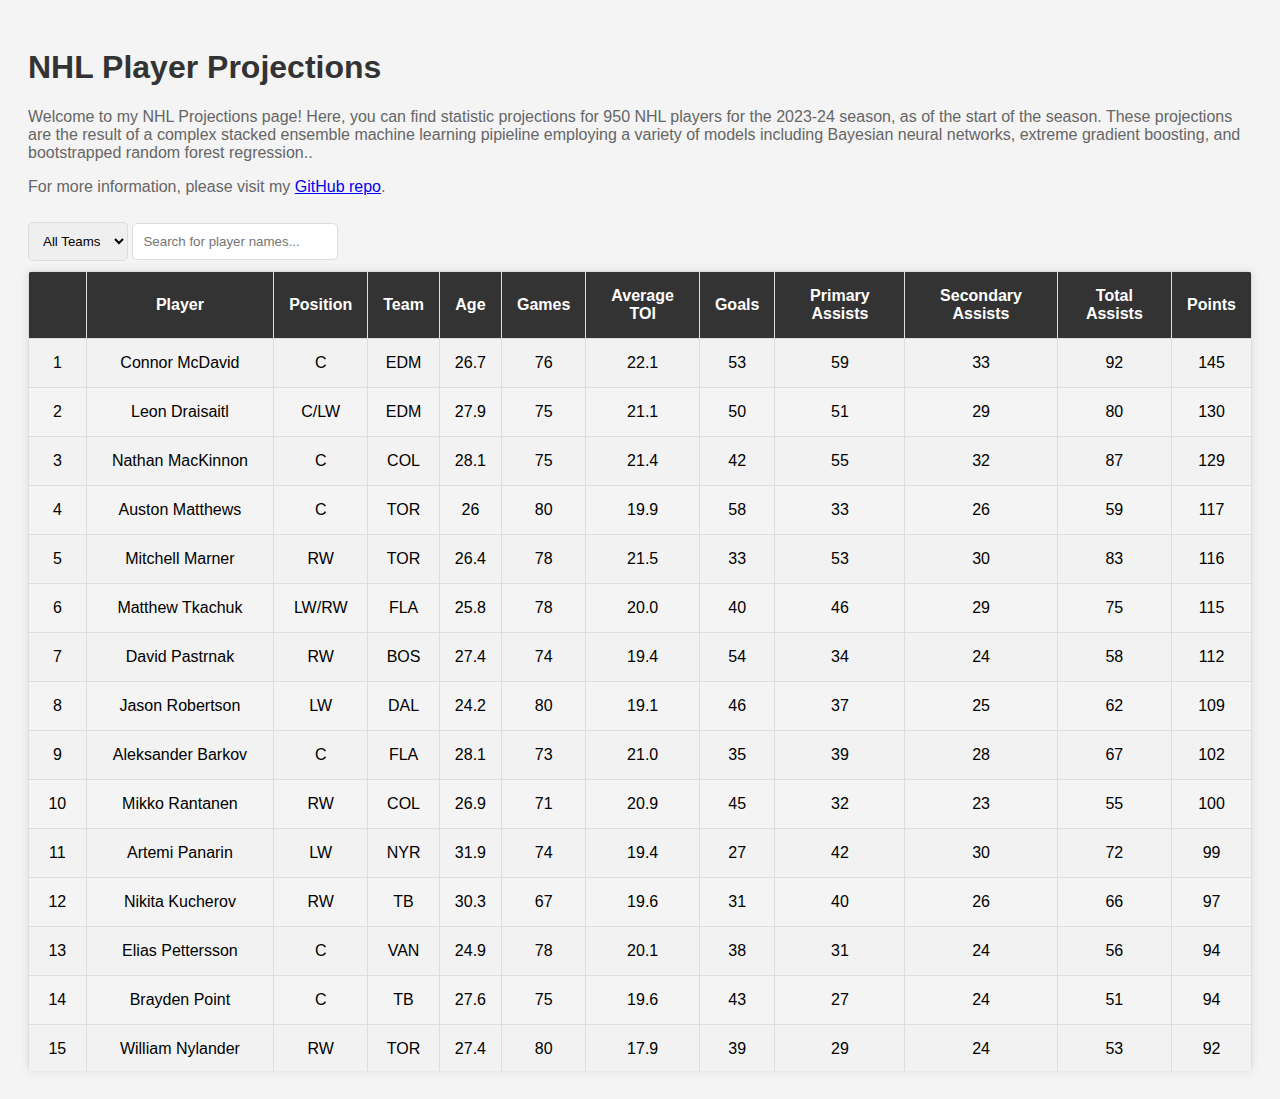
<file: docs/index.html>
<!DOCTYPE html>
<html lang="en">
<head>
    <meta charset="UTF-8">
    <meta name="viewport" content="width=device-width, initial-scale=1.0">
    <title>NHL Projections</title>
    <link rel="stylesheet" href="style.css">
</head>
<body>
    <h1>NHL Player Projections</h1>

    <p>Welcome to my NHL Projections page! Here, you can find statistic projections for 950 NHL players for the 2023-24 season, as of the start of the season. These projections are the result of a complex stacked ensemble machine learning pipieline employing a variety of models including Bayesian neural networks, extreme gradient boosting, and bootstrapped random forest regression..</p>

    <p>For more information, please visit my <a href="https://github.com/andrewderango/NHL-Projections-2023">GitHub repo</a>.</p>

    <select id="teamFilter" onchange="searchTable()">
        <option value="">All Teams</option>
        <!-- Teams will be added here by loadCSV -->
    </select>

    <input type="text" id="searchInput" onkeyup="searchTable()" placeholder="Search for player names...">
    
    <div class="table-container">
        <table id="csvTable"></table>
    </div>

    <script src="script.js"></script>
</body>
</html>
</file>
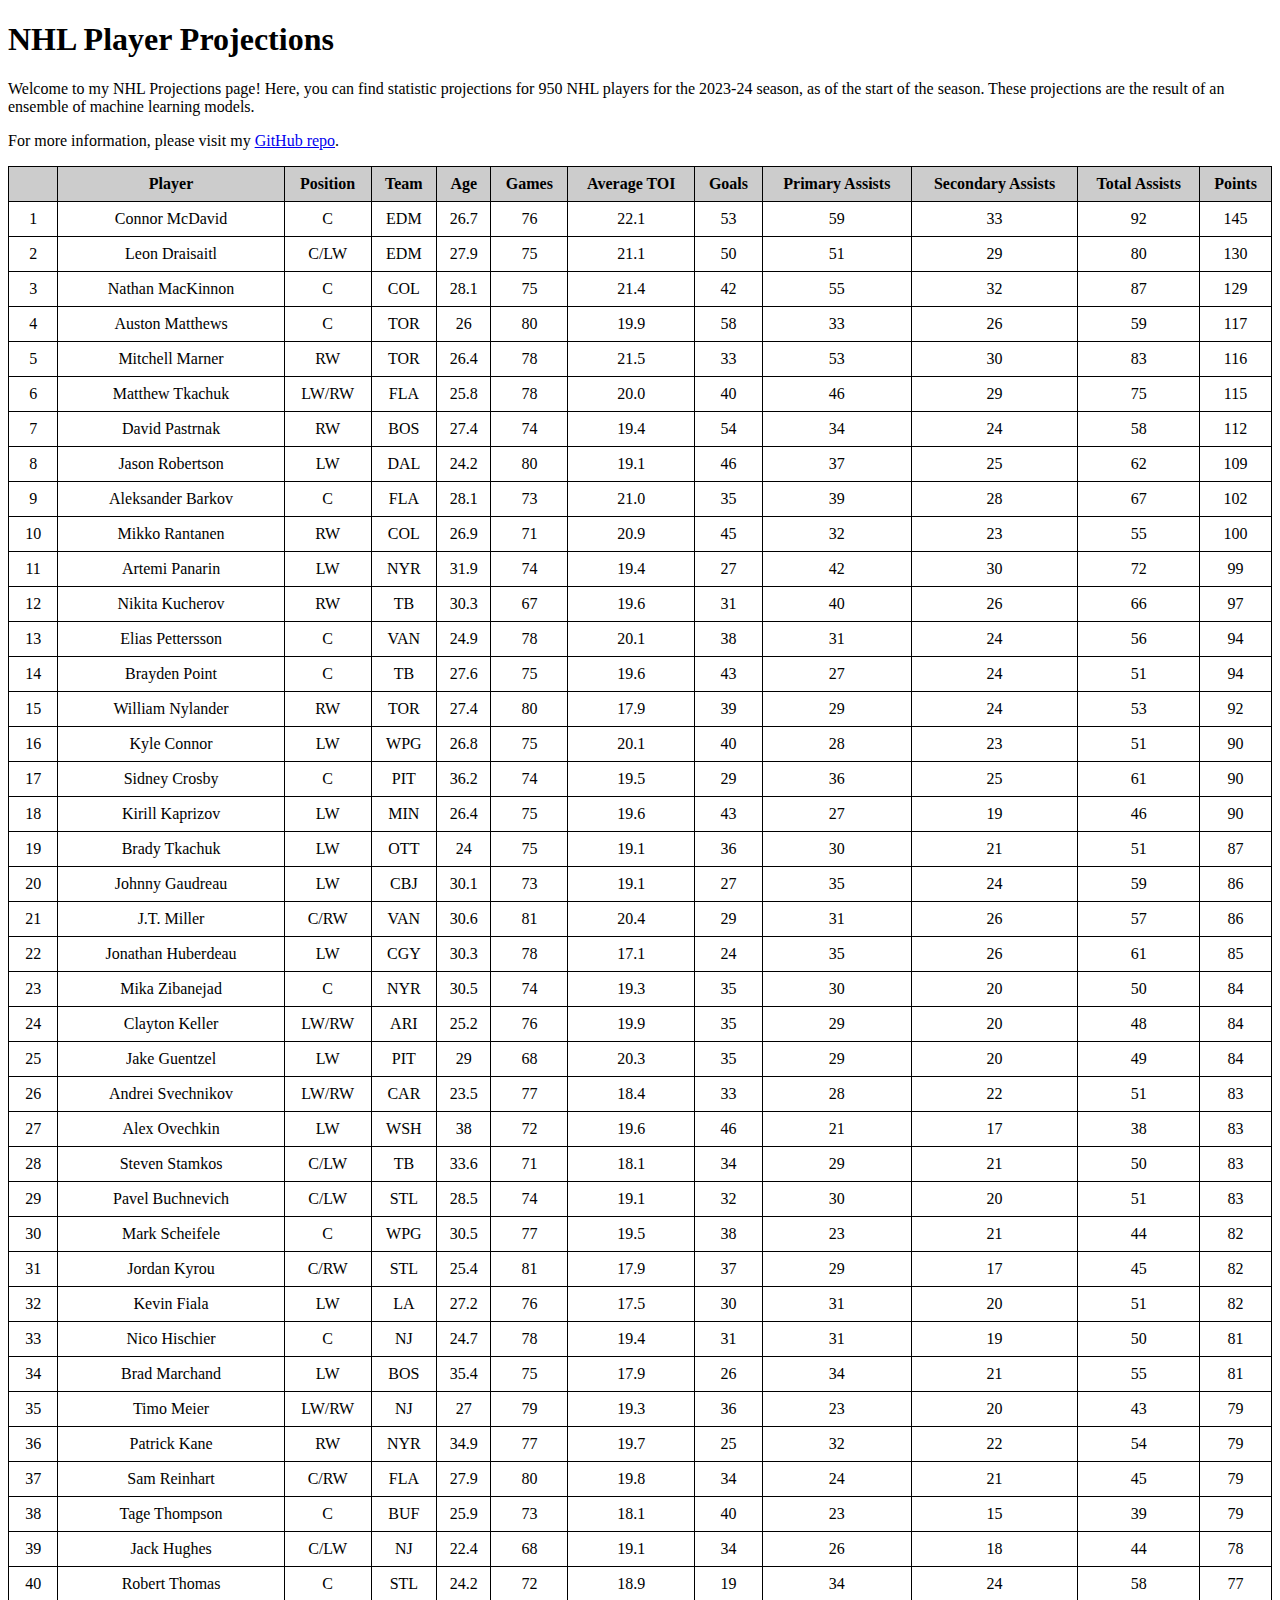
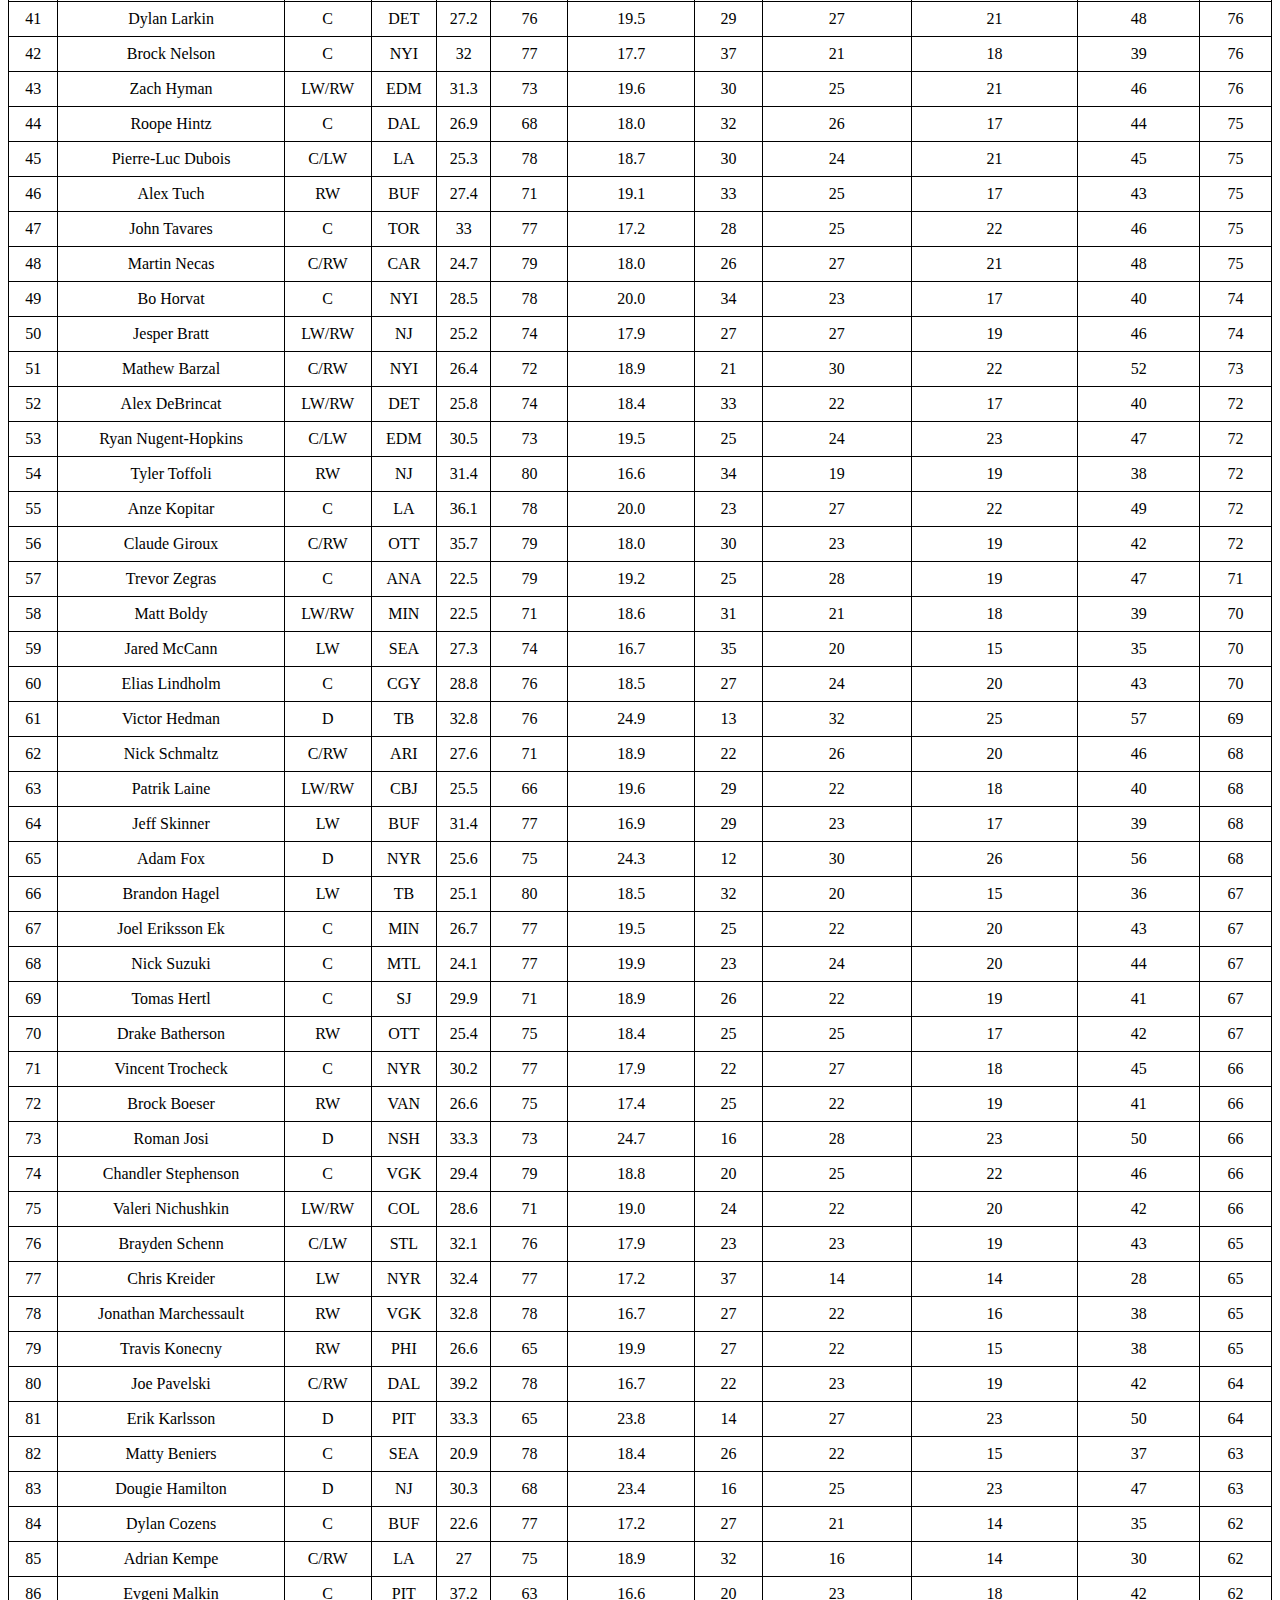
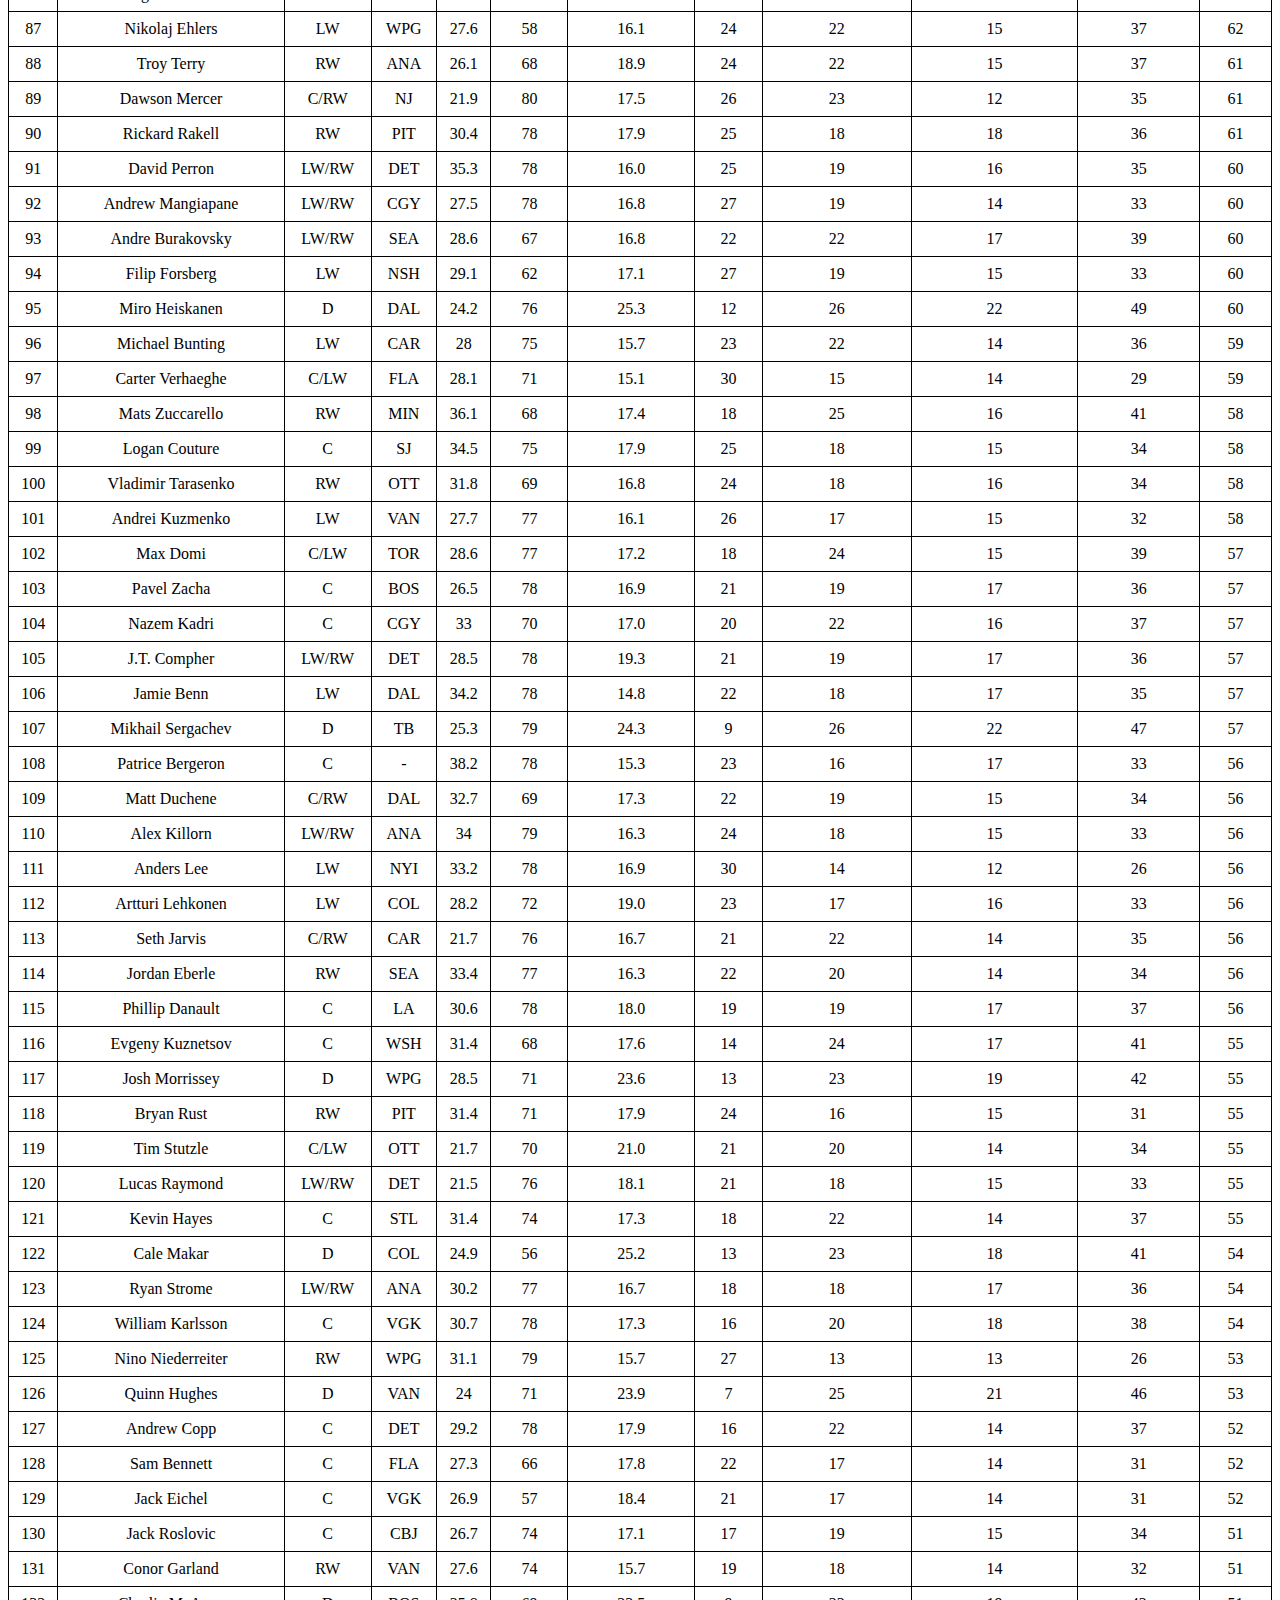
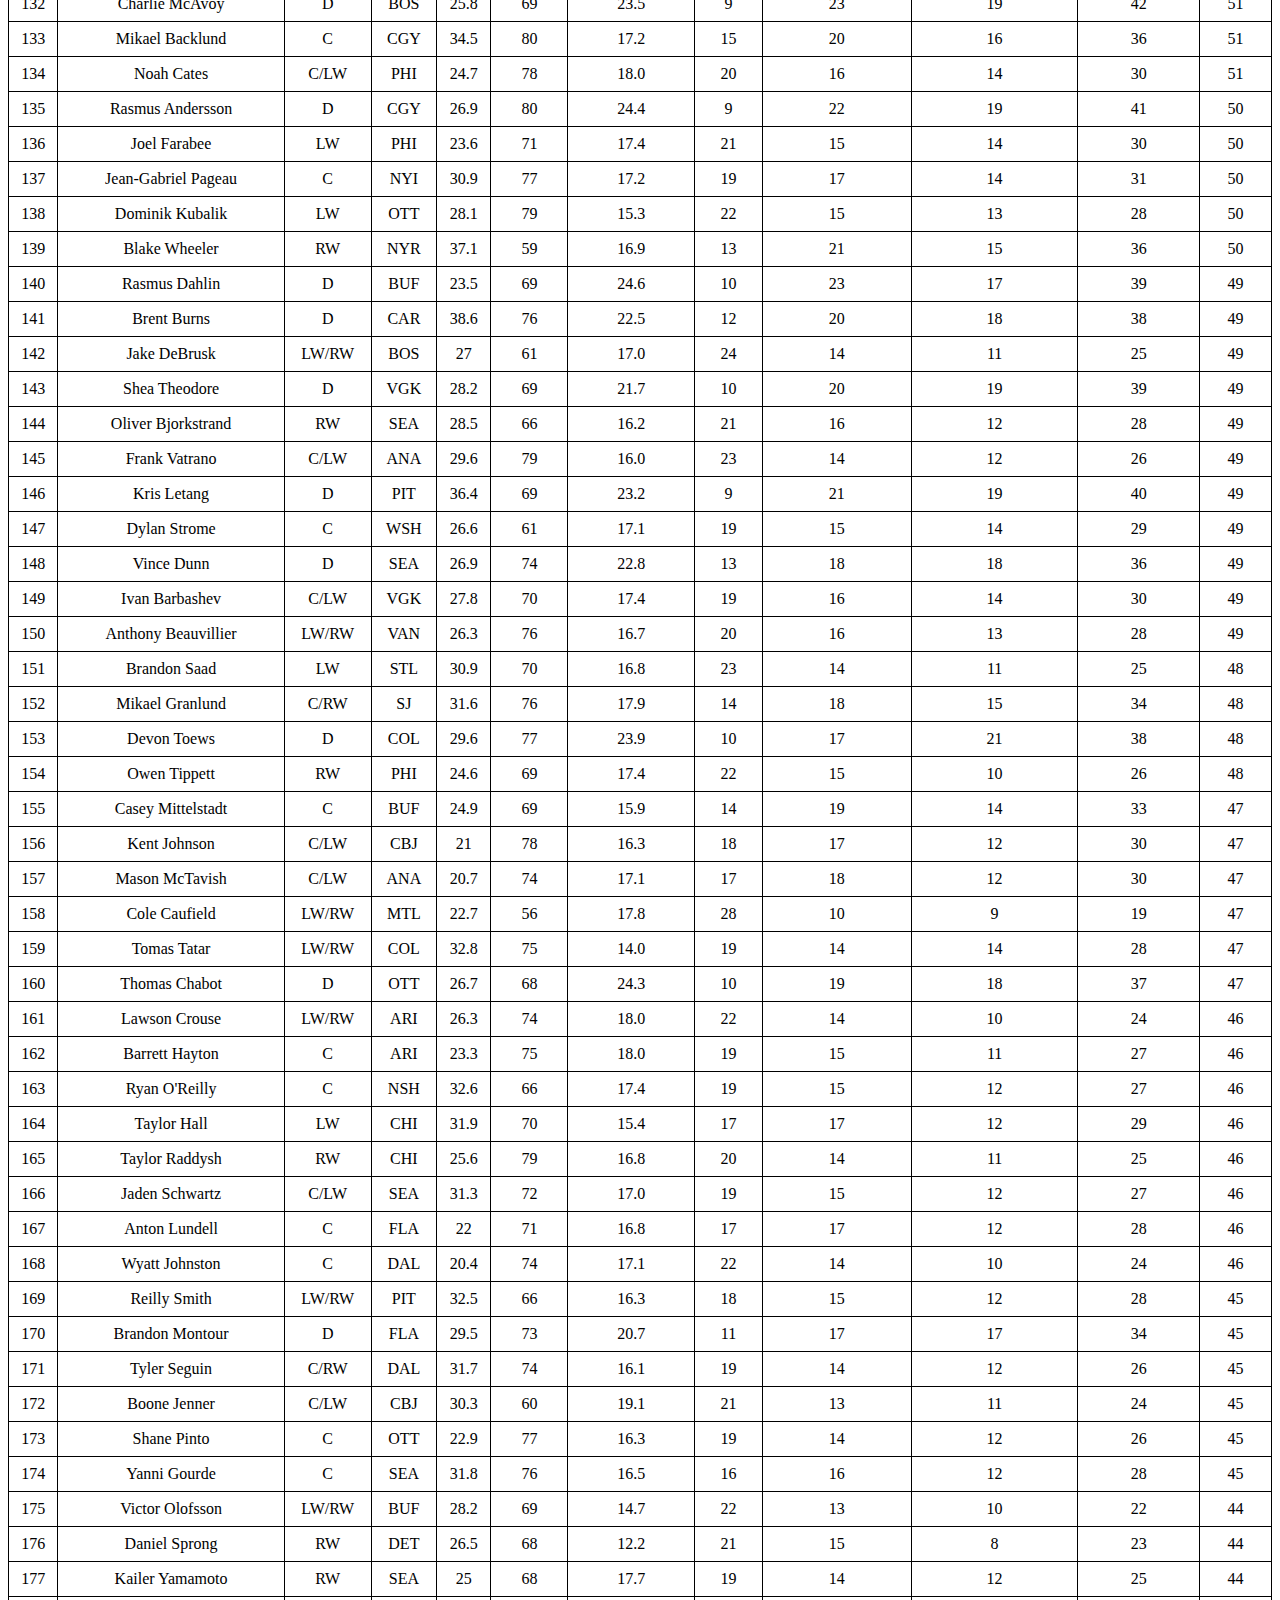
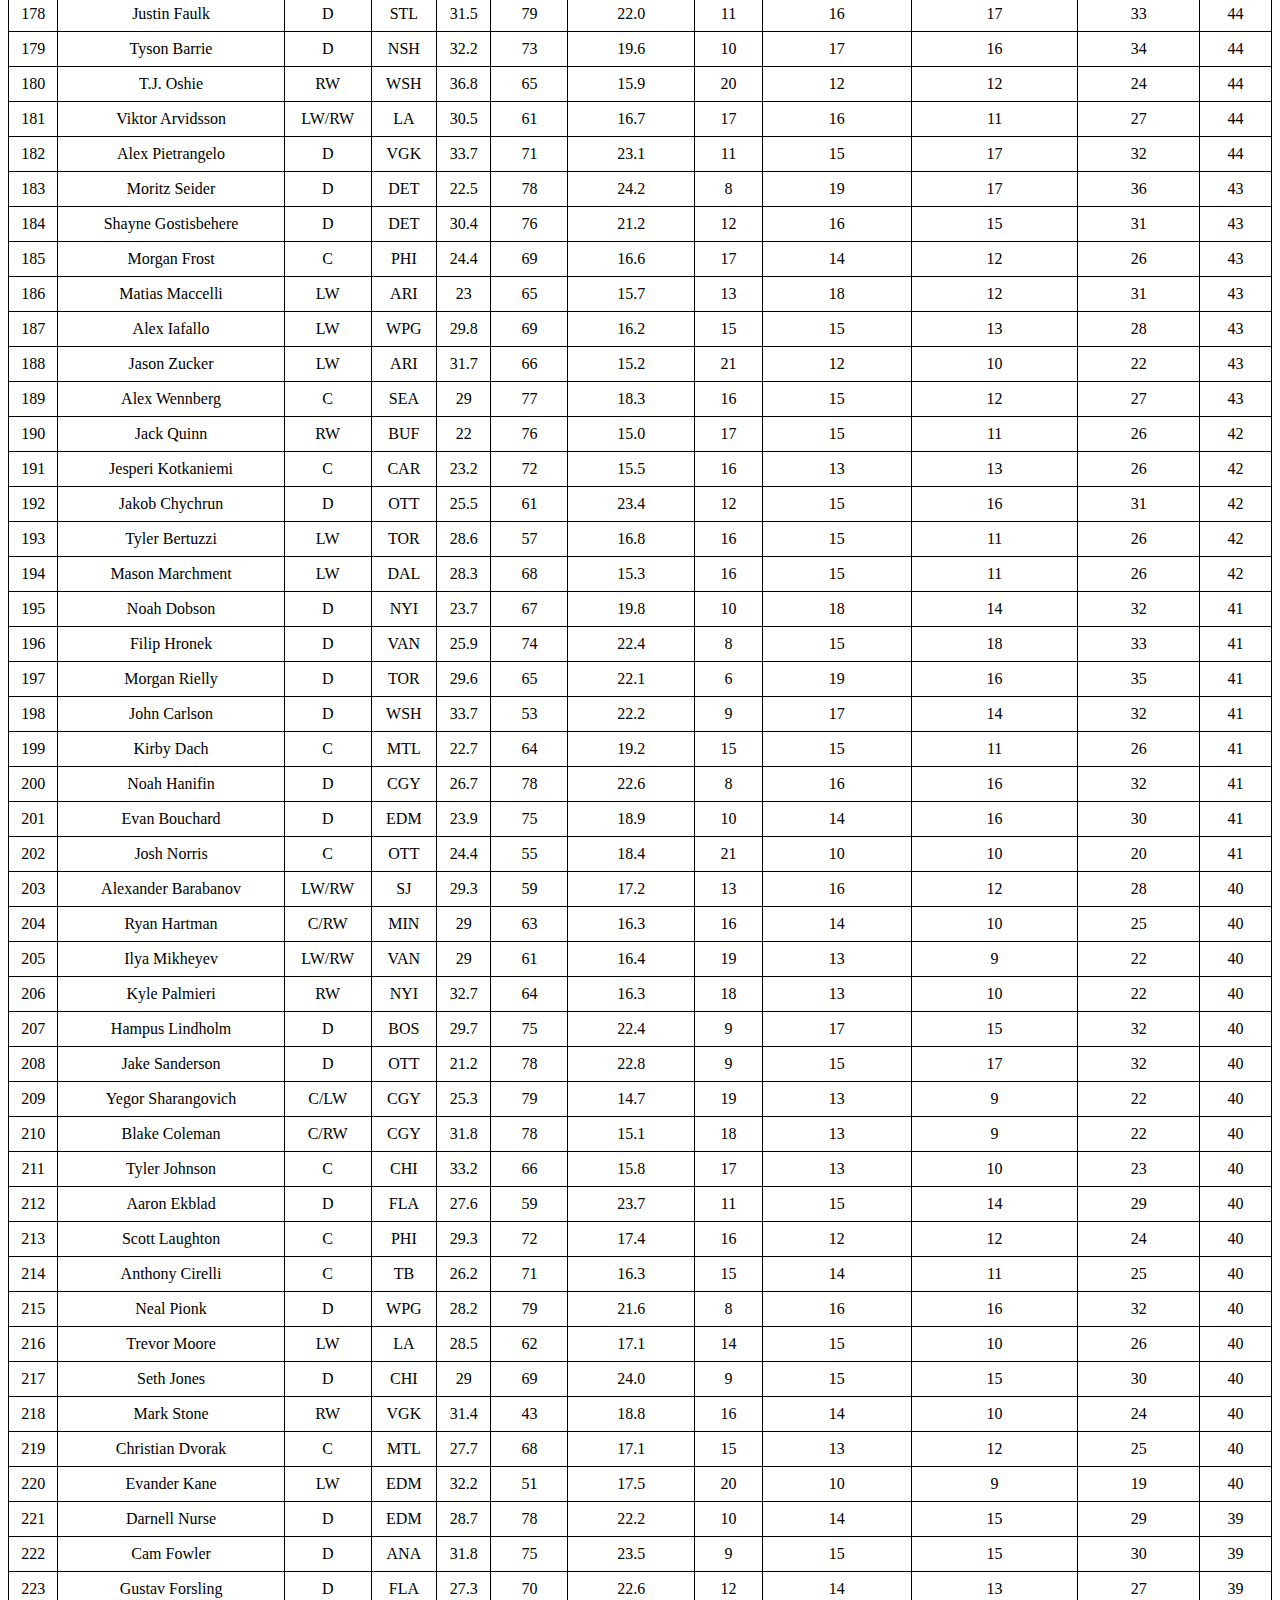
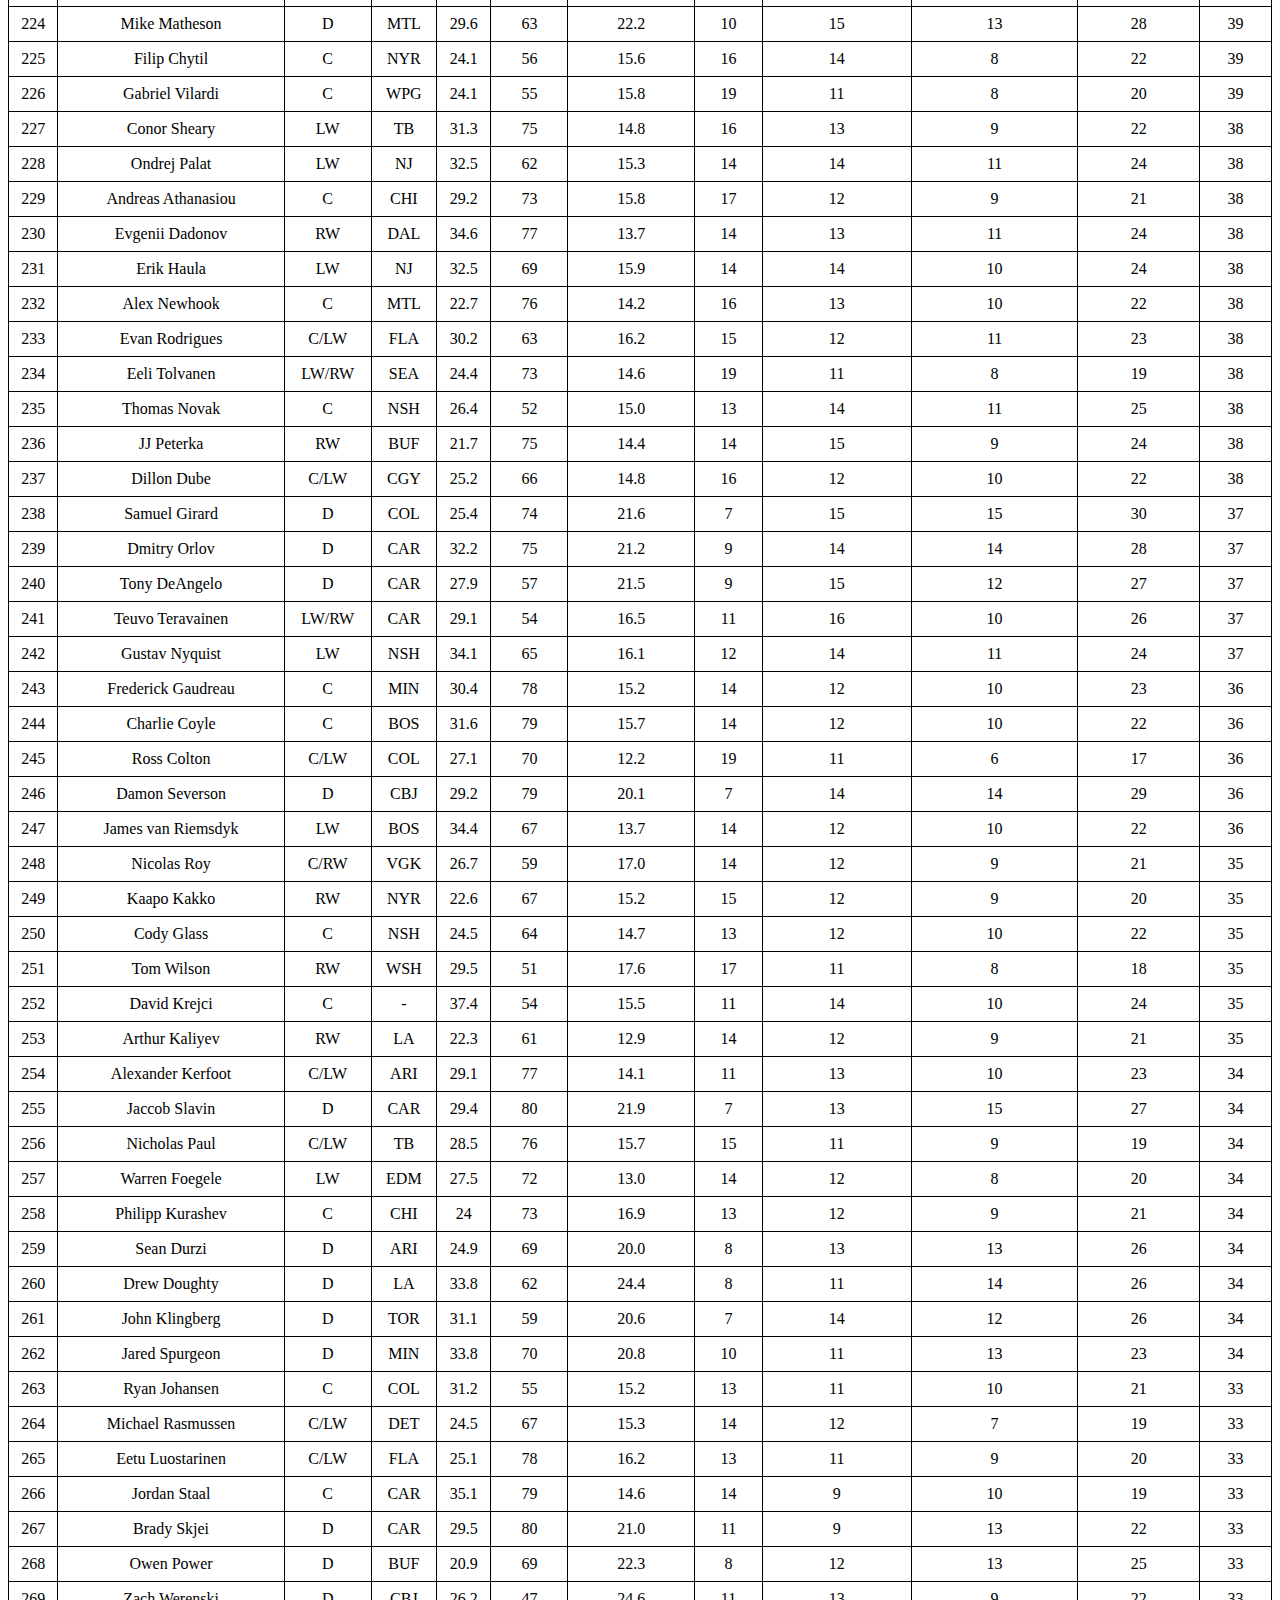
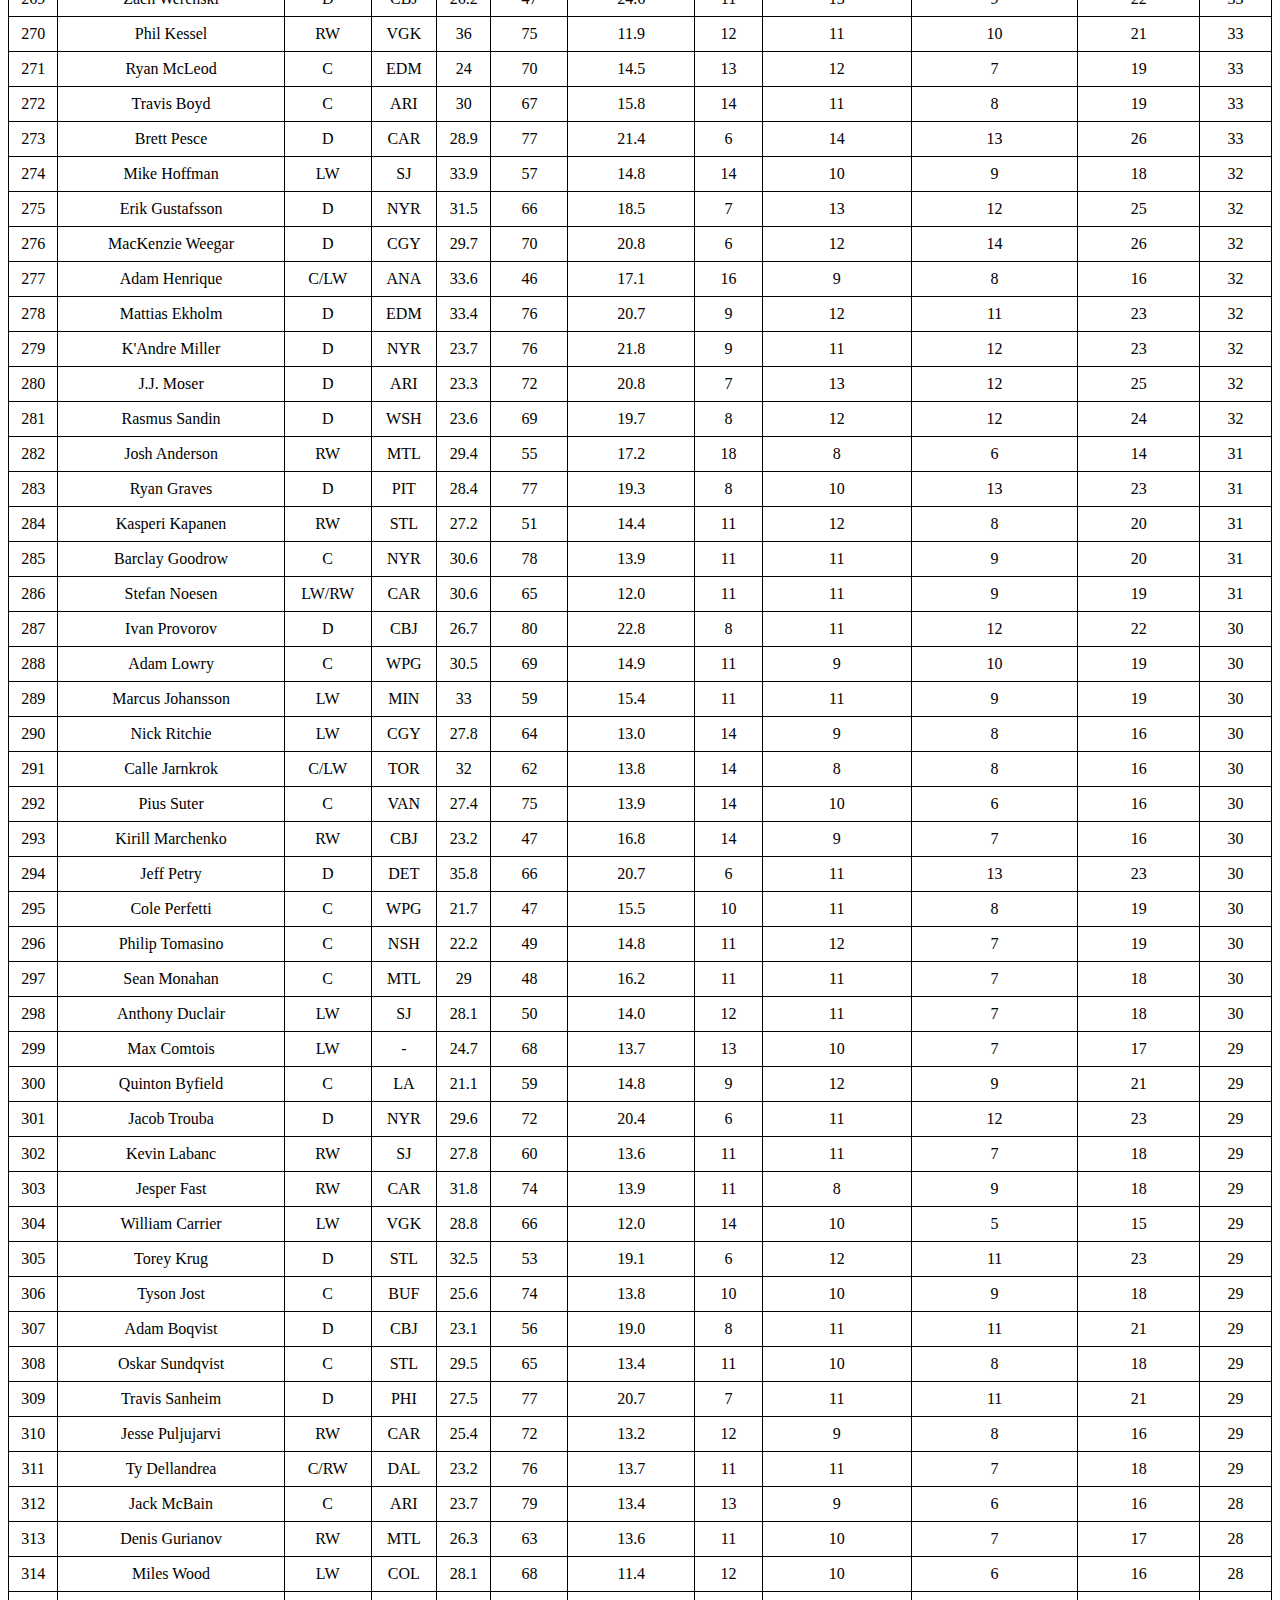
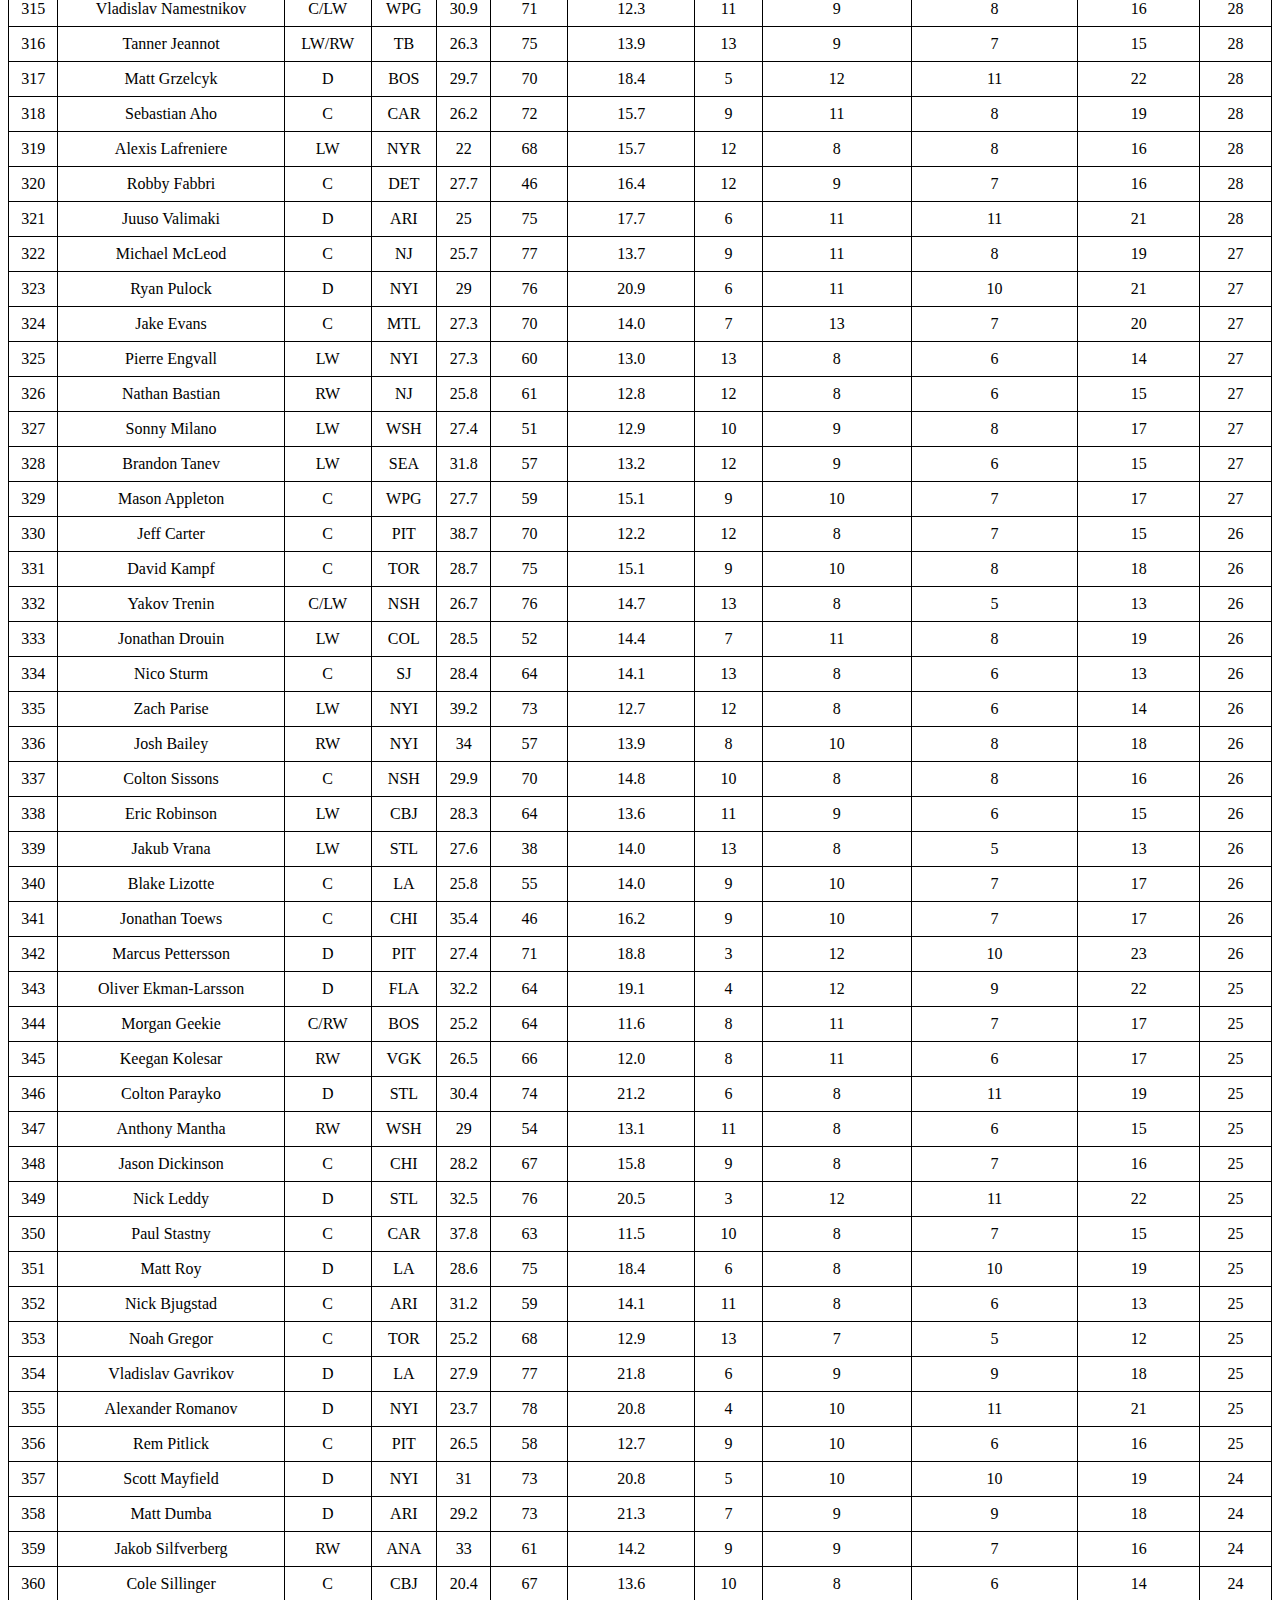
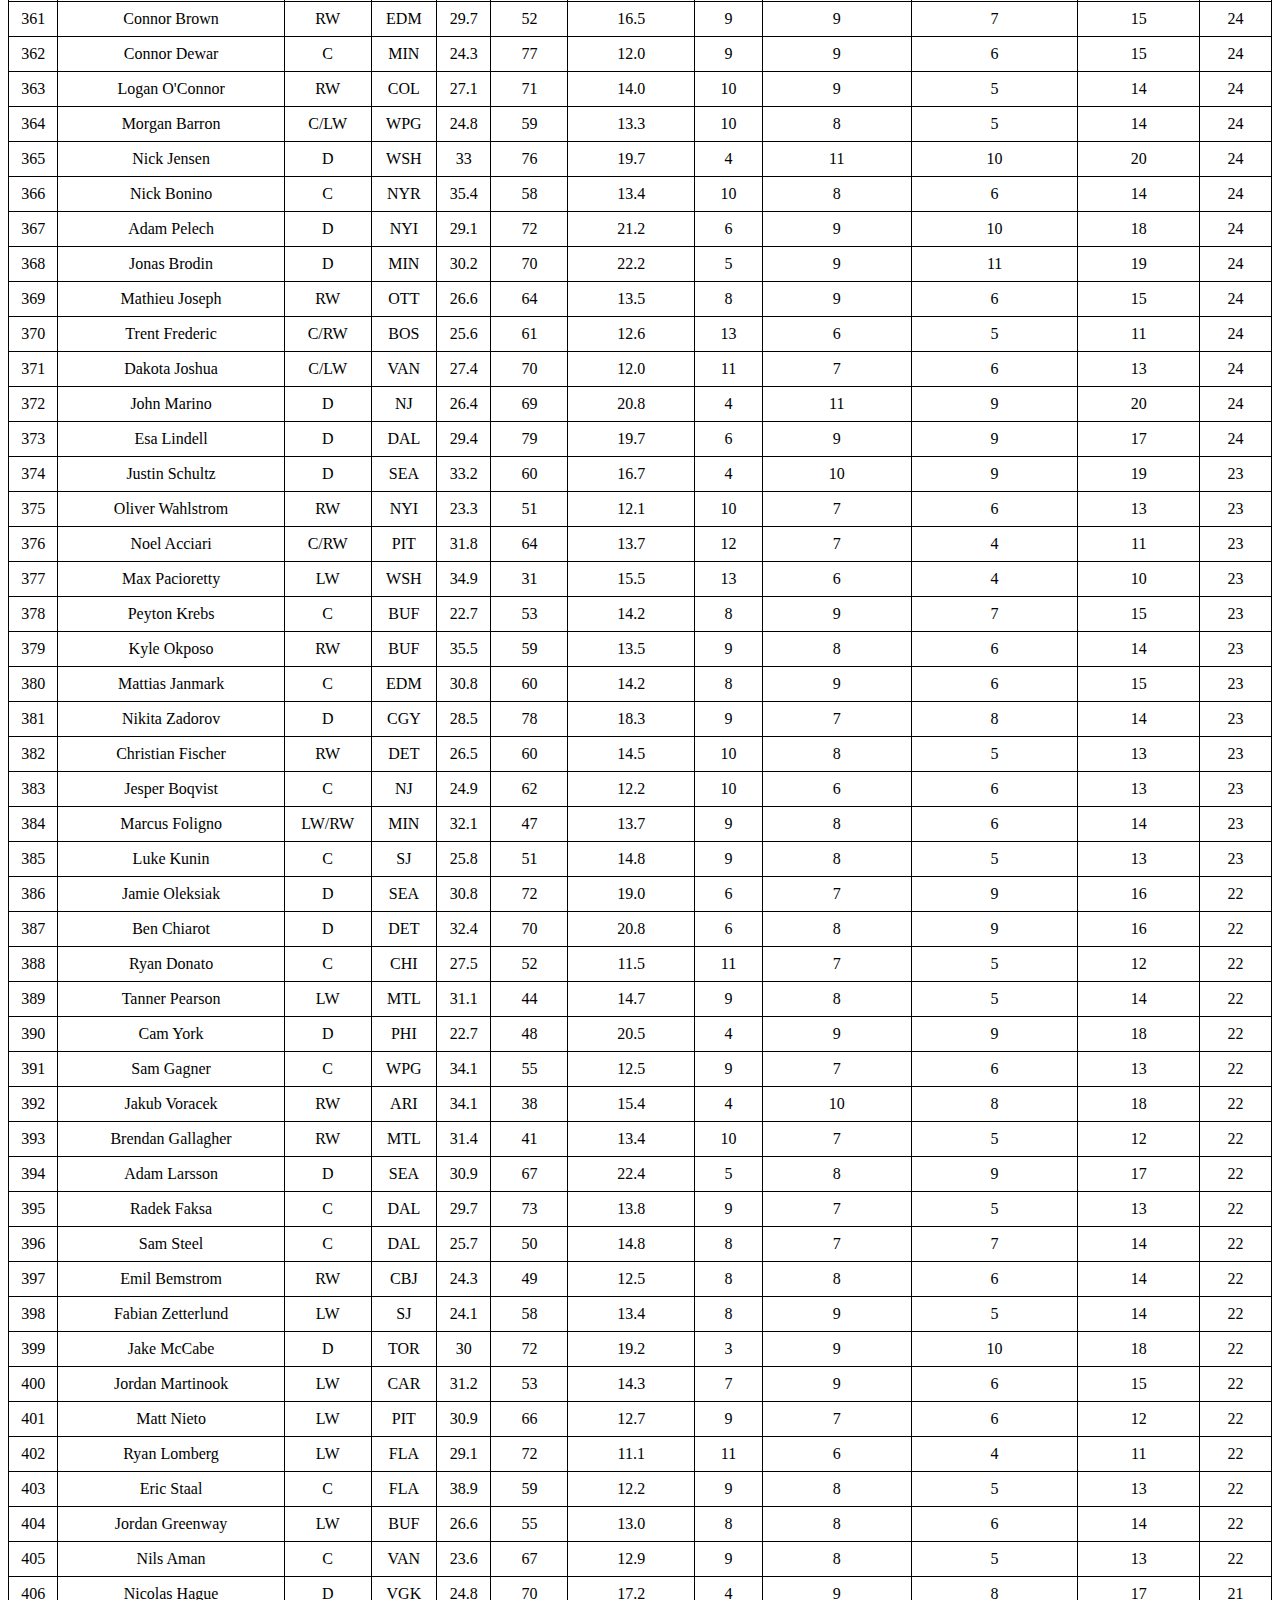
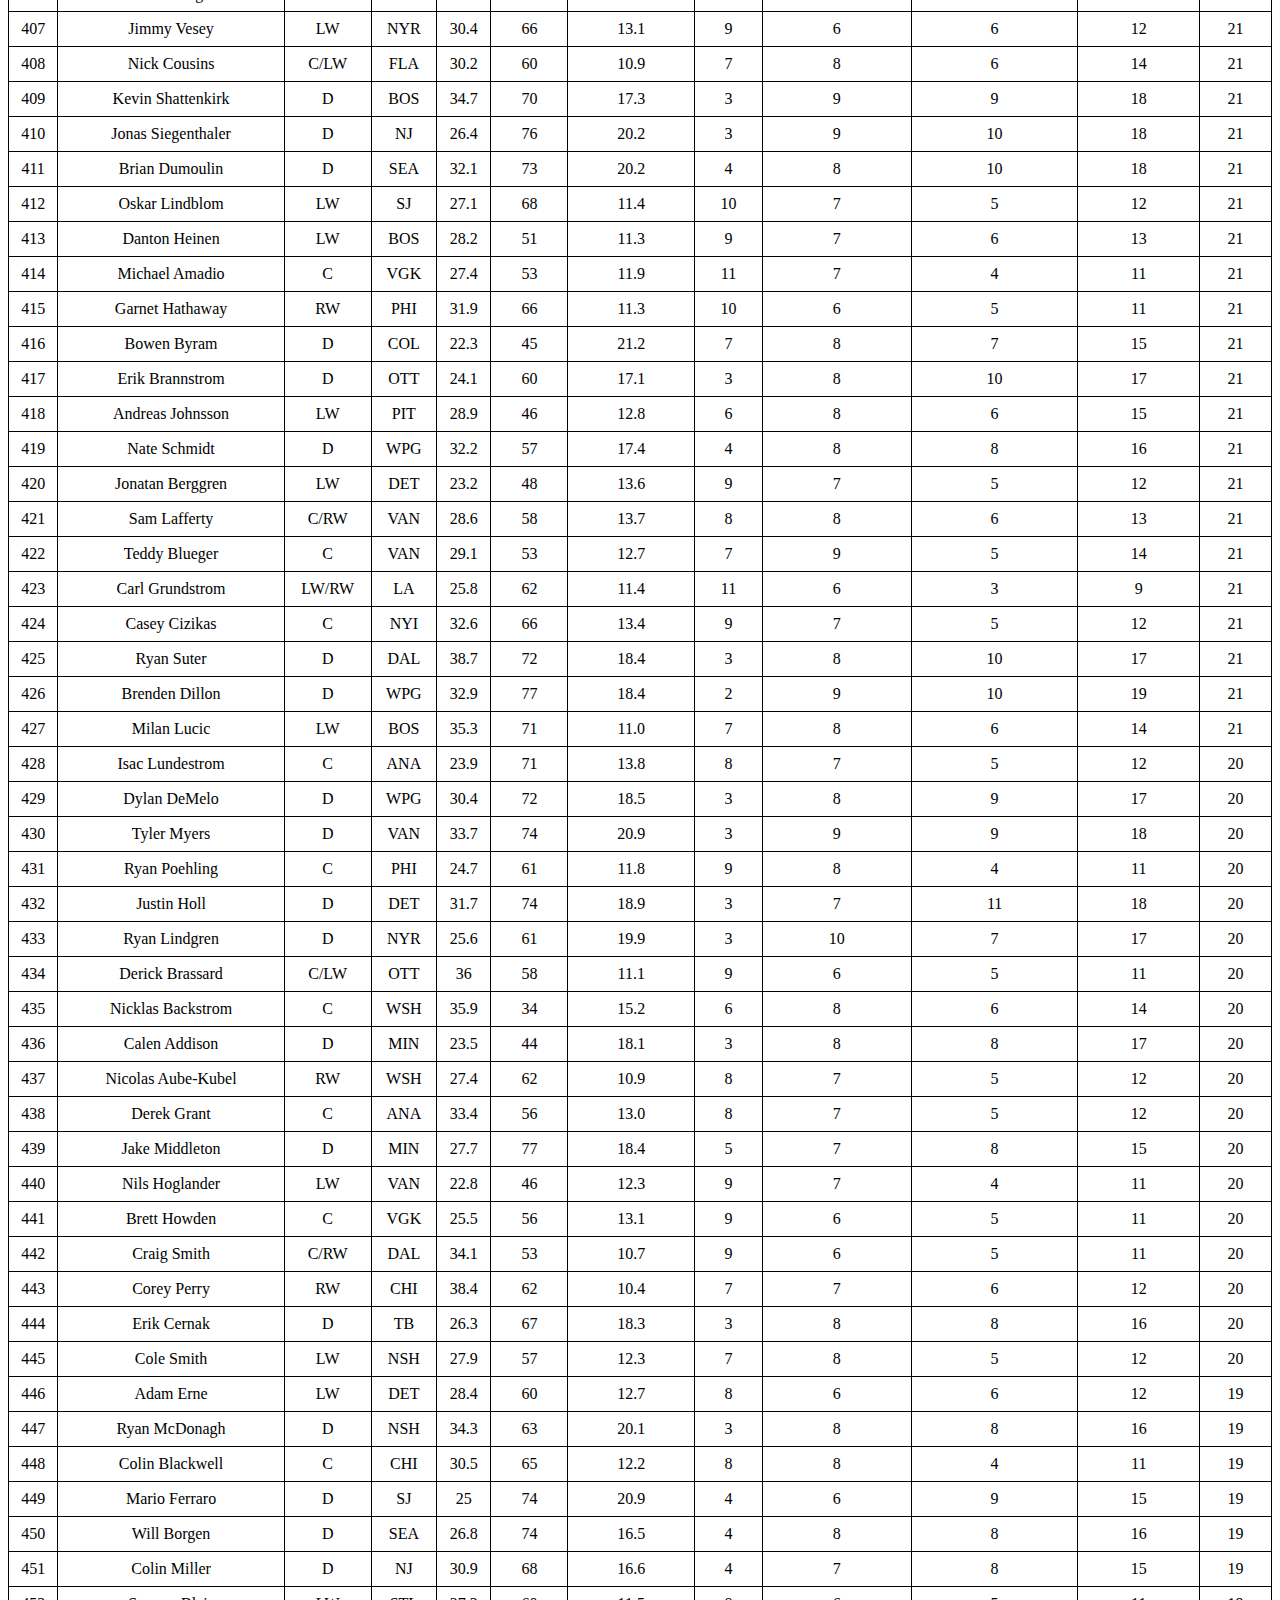
<file: Website/index.html>
<!DOCTYPE html>
<html>
<head>
		<title>NHL Projections</title>
		<style>
				table {
						border-collapse: collapse;
						width: 100%;
				}

				th, td {
						border: 1px solid black;
						padding: 8px;
						text-align: center;
						background-color: transparent;
				}

				th {
						background-color: #CCC;
						font-weight: bold;
				}
		</style>
</head>
<body>
		<h1>NHL Player Projections</h1>

		<p>Welcome to my NHL Projections page! Here, you can find statistic projections for 950 NHL players for the 2023-24 season, as of the start of the season. These projections are the result of an ensemble of machine learning models.</p>
	
	<p>For more information, please visit my <a href="https://github.com/andrewderango/NHL-Projections-2023">GitHub repo</a>.</p>

		<table id="csvTable"></table>

		<script>
				function loadCSV(file) {
						const table = document.getElementById('csvTable');
						table.innerHTML = '';

						fetch(file)
								.then(response => response.text())
								.then(data => {
										const rows = data.trim().split('\n');
										const header = rows.shift().split(',');

										const headerRow = table.insertRow();
										header.forEach(column => {
												const th = document.createElement('th');
												th.textContent = column;
												headerRow.appendChild(th);
										});

										rows.forEach(row => {
												const columns = row.split(',');
												const newRow = table.insertRow();
												columns.forEach(column => {
														const cell = newRow.insertCell();
														cell.textContent = column;
												});
										});
								})
								.catch(error => console.error('Error:', error));
				}

				loadCSV('projections.csv');
		</script>
</body>
</html>
</file>
<file: docs/style.css>
body {
		background-color: #f4f4f4;
		font-family: Arial, sans-serif;
		padding: 20px;
}

h1 {
		color: #333;
}

p {
		color: #666;
}

#teamFilter, #searchInput {
		margin: 10px 0;
		padding: 10px;
		border-radius: 5px;
		border: 1px solid #ddd;
}

.table-container {
		height: calc(100vh - 100px);
		overflow: auto;
		border-radius: 5px;
		box-shadow: 0 0 10px rgba(0, 0, 0, 0.1);
}

#csvTable {
		position: relative;
		width: 100%;
		border-collapse: collapse;
}

#csvTable th, #csvTable td {
		border: 1px solid #ddd;
		padding: 15px;
		text-align: center;
}

#csvTable thead th {
		position: sticky;
		top: 0;
		background: #333;
		color: #fff;
		font-weight: bold;
}

#csvTable tr:nth-child(even) {
		background-color: #f2f2f2;
}

#csvTable tr:hover {
		background-color: #ddd;
}

#searchInput {
		width: 15%;
}
</file>
